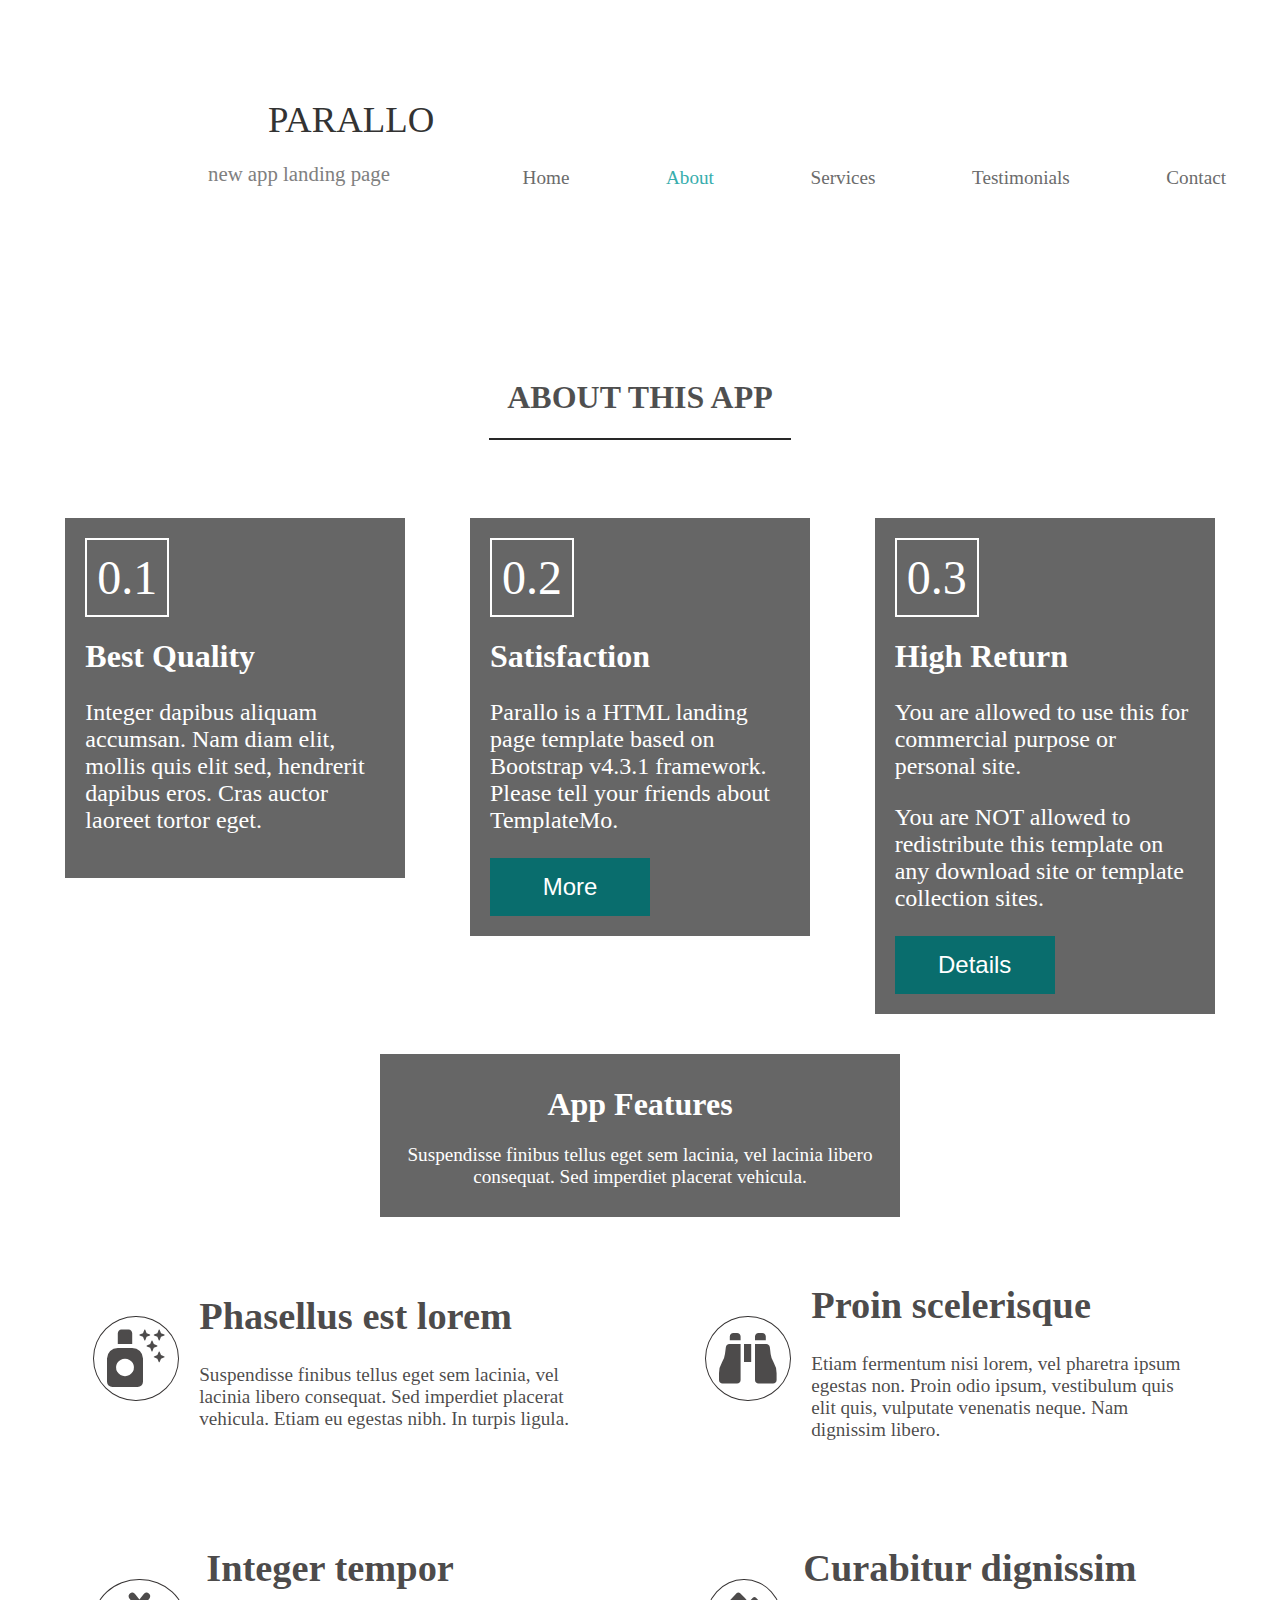
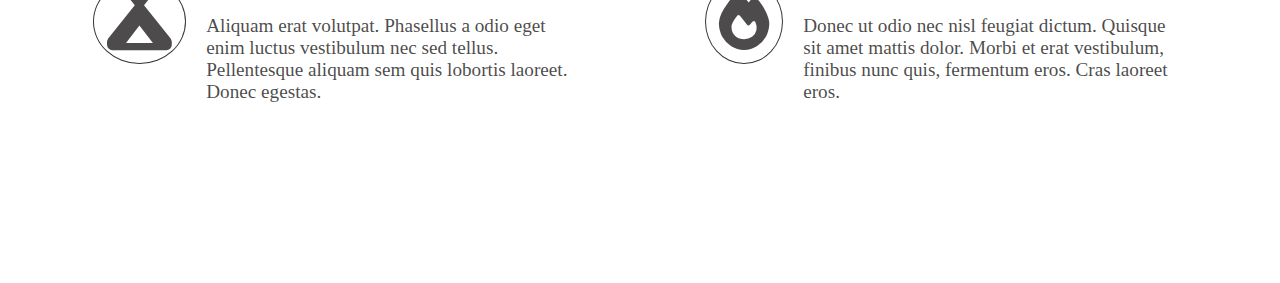
<file: about.html>
<!DOCTYPE html>
<html lang="en">
<head>
    <meta charset="UTF-8">
    <meta name="viewport" content="width=device-width, initial-scale=1.0">
    <title>Document</title>
    <link rel="stylesheet" href="https://cdnjs.cloudflare.com/ajax/libs/font-awesome/6.7.1/css/all.min.css">
    <link rel="stylesheet" href="about.css">
</head>
<body>
    <div class="div1">
        <div class="head">
       <header>
   
           <div class="heading"><p class="text1">PARALLO</p>
            <p class="text2">new app landing page</p>
           </div>
   
           <div class="row"> 
           <nav>
               <a href="index.html">Home</a>
               <a href="about.html"class="about">About</a>
               <a href="services.html">Services</a>
               <a href="testmonials.html">Testimonials</a>
               <a href="contact.html">Contact</a>
           </nav>
       </div>
    </header>
    </div>
    <div class="title1">
     <h1 class="heading1">ABOUT THIS APP</h1>
     <hr class="rule">
    </div>
     
     <div class="parent1">
        <div class="p1card">
              <div class="box">0.1</div>
              <h1>Best Quality</h1>
              <p>Integer dapibus aliquam accumsan. Nam diam elit, mollis quis elit sed, hendrerit dapibus eros. Cras auctor laoreet tortor eget.</p>
        </div>
        <div class="p1card">
             <div class="box">0.2</div>
             <h1>Satisfaction</h1>
             <p>Parallo is a HTML landing page template based on Bootstrap v4.3.1 framework. Please tell your friends about TemplateMo.</p>
             <button>More</button>
        </div>
        <div class="p1card">
            <div class="box">0.3</div>
            <h1>High Return</h1>
            <p>You are allowed to use this for commercial purpose or personal site.</p>
            <p>You are NOT allowed to redistribute this template on any download site or template collection sites.</p>
            <button>Details</button>
        </div>
    </div>
     <div class="parent2"><div class="p2content"><h1>App Features</h1>
                  <p>Suspendisse finibus tellus eget sem lacinia, vel lacinia libero consequat. Sed imperdiet placerat vehicula.</p></div>
     </div>
     <div class="parent3">
        <div class="p3card">
           <div class="p3icon"><i class="fas fa-3x fa-air-freshener tm-app-feature-icon"></i></div>
           <div class="p3content"><h1>Phasellus est lorem</h1>
            <p>Suspendisse finibus tellus eget sem lacinia, vel lacinia libero consequat. Sed imperdiet placerat vehicula. Etiam eu egestas nibh. In turpis ligula.</p></div>
        </div>
        <div class="p3card">
            <div class="p3icon"><i class="fas fa-3x fa-binoculars tm-app-feature-icon"></i></div>
            <div class="p3content"><h1>Proin scelerisque</h1>
             <p>Etiam fermentum nisi lorem, vel pharetra ipsum egestas non. Proin odio ipsum, vestibulum quis elit quis, vulputate venenatis neque. Nam dignissim libero.</p></div>
        </div>
        <div class="p3card">
            <div class="p3icon"><i class="fas fa-3x fa-campground tm-app-feature-icon"></i></div>
            <div class="p3content">
                <h1>Integer tempor</h1>
                <p>Aliquam erat volutpat. Phasellus a odio eget enim luctus vestibulum nec sed tellus. Pellentesque aliquam sem quis lobortis laoreet. Donec egestas.</p>
            </div>
        </div>
        <div class="p3card">
            <div class="p3icon"><i class="fas fa-3x fa-fire tm-app-feature-icon"></i></div>
            <div class="p3content"> 
                <h1>Curabitur dignissim</h1>
                <p>Donec ut odio nec nisl feugiat dictum. Quisque sit amet mattis dolor. Morbi et erat vestibulum, finibus nunc quis, fermentum eros. Cras laoreet eros.</p>
            </div>
        </div>
     </div>
     <footer class="footer"><p>Copyright &copy; 2020 App Landing Page. Designed by TemplateMo</p></footer>
</body>
</html>
</file>
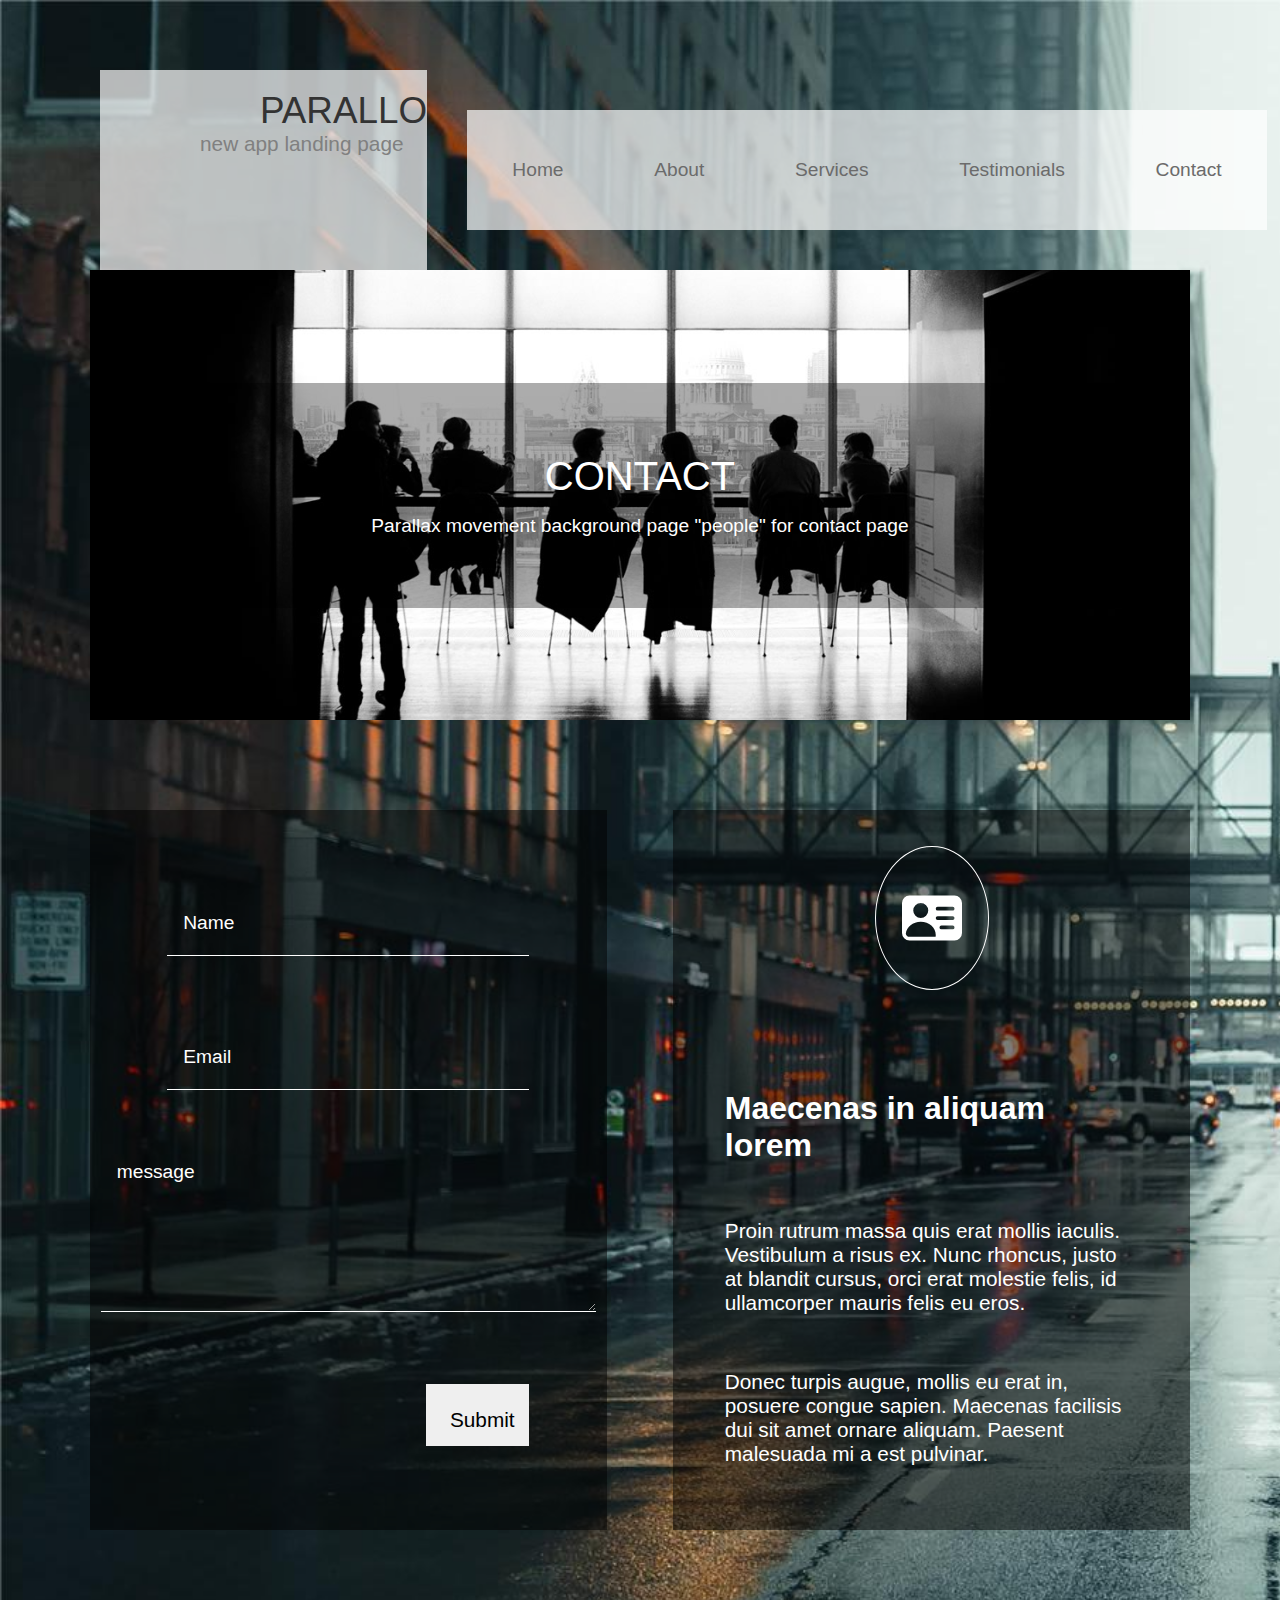
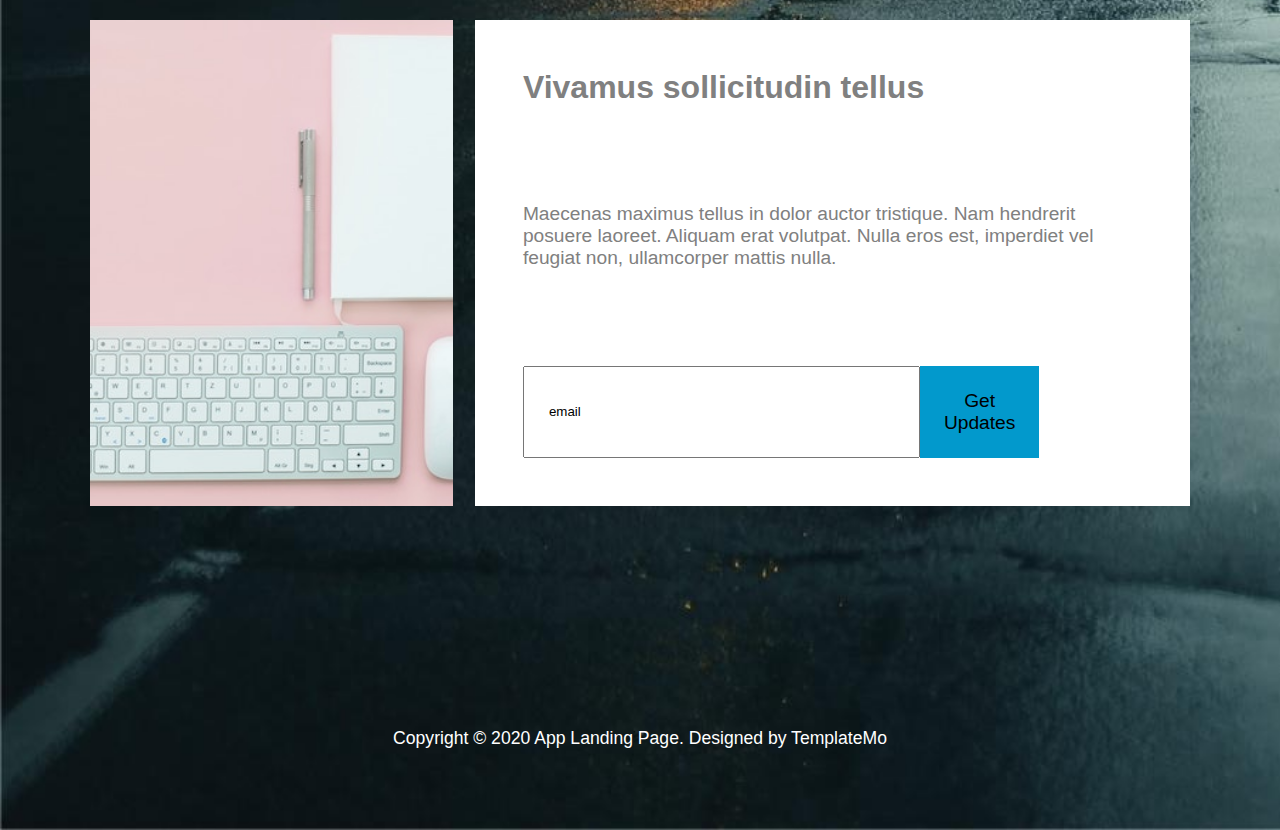
<file: contact.html>
<!DOCTYPE html>
<html lang="en">

<head>
    <meta charset="UTF-8">
    <meta name="viewport" content="width=device-width, initial-scale=1.0">
    <title>Contacts</title>
    <link rel="stylesheet" href="contact.css">
    <link rel="stylesheet" href="https://cdnjs.cloudflare.com/ajax/libs/font-awesome/6.7.1/css/all.min.css">
</head>

<body>
  
    <div class="div1">
        <div class="head">
       <header>
           <div class="heading">
            <p class="text1">PARALLO</p>
            <p class="text2">new app landing page</p>
           </div>
   
          
           <div class="row"> 
           <nav>
               <a href="index.html">Home</a>
               <a href="about.html">About</a>
               <a href="services.html">Services</a>
               <a href="testmonials.html">Testimonials</a>
               <a href="contact.html">Contact</a>
           </nav>
       </div>
    </header>
    </div>
    <div class="heroSection">
        <div class="testimonials">
            <h3>CONTACT</h3>
            <p>Parallax movement background page "people" for contact page</p>
        </div>
    </div>
    <main>
        <div class="form">
            <input type="text" placeholder="Name">
            <input type="text" placeholder="Email">
            <textarea name="message" id="message" placeholder="message" rows="10" cols="60"></textarea>
            <button>Submit</button>
        </div>
        <div class="info">
            <div class="logo">
                <svg xmlns="http://www.w3.org/2000/svg" width="60" height="60" fill="currentColor"
                    class="bi bi-person-vcard-fill" viewBox="0 0 16 16">
                    <path
                        d="M0 4a2 2 0 0 1 2-2h12a2 2 0 0 1 2 2v8a2 2 0 0 1-2 2H2a2 2 0 0 1-2-2zm9 1.5a.5.5 0 0 0 .5.5h4a.5.5 0 0 0 0-1h-4a.5.5 0 0 0-.5.5M9 8a.5.5 0 0 0 .5.5h4a.5.5 0 0 0 0-1h-4A.5.5 0 0 0 9 8m1 2.5a.5.5 0 0 0 .5.5h3a.5.5 0 0 0 0-1h-3a.5.5 0 0 0-.5.5m-1 2C9 10.567 7.21 9 5 9c-2.086 0-3.8 1.398-3.984 3.181A1 1 0 0 0 2 13h6.96q.04-.245.04-.5M7 6a2 2 0 1 0-4 0 2 2 0 0 0 4 0" />
                </svg>
            </div>
            <div class="details">
                <h3>Maecenas in aliquam lorem</h3>
                <p>Proin rutrum massa quis erat mollis iaculis. Vestibulum a risus ex. Nunc rhoncus, justo at blandit
                    cursus, orci erat molestie felis, id ullamcorper mauris felis eu eros.</p>
                <p>Donec turpis augue, mollis eu erat in, posuere congue sapien. Maecenas facilisis dui sit amet ornare
                    aliquam. Paesent malesuada mi a est pulvinar.</p>
            </div>
        </div>
    </main>
    <section>
        <div class="email">
            <div class="mobilePic"></div>
            <div class="description">
                <h1>Vivamus sollicitudin tellus</h1>
                <p>Maecenas maximus tellus in dolor auctor tristique. Nam hendrerit posuere laoreet. Aliquam erat
                    volutpat. Nulla eros est, imperdiet vel feugiat non, ullamcorper mattis nulla.</p>
                <div class="input">
                    <input type="email" value="email" placeholder="Email">
                    <button>Get Updates</button>
                </div>
            </div>
        </div>
        <footer>
            <span>Copyright © 2020 App Landing Page. Designed by TemplateMo</span>
        </footer>
    </section>
</body>

</html>
</file>
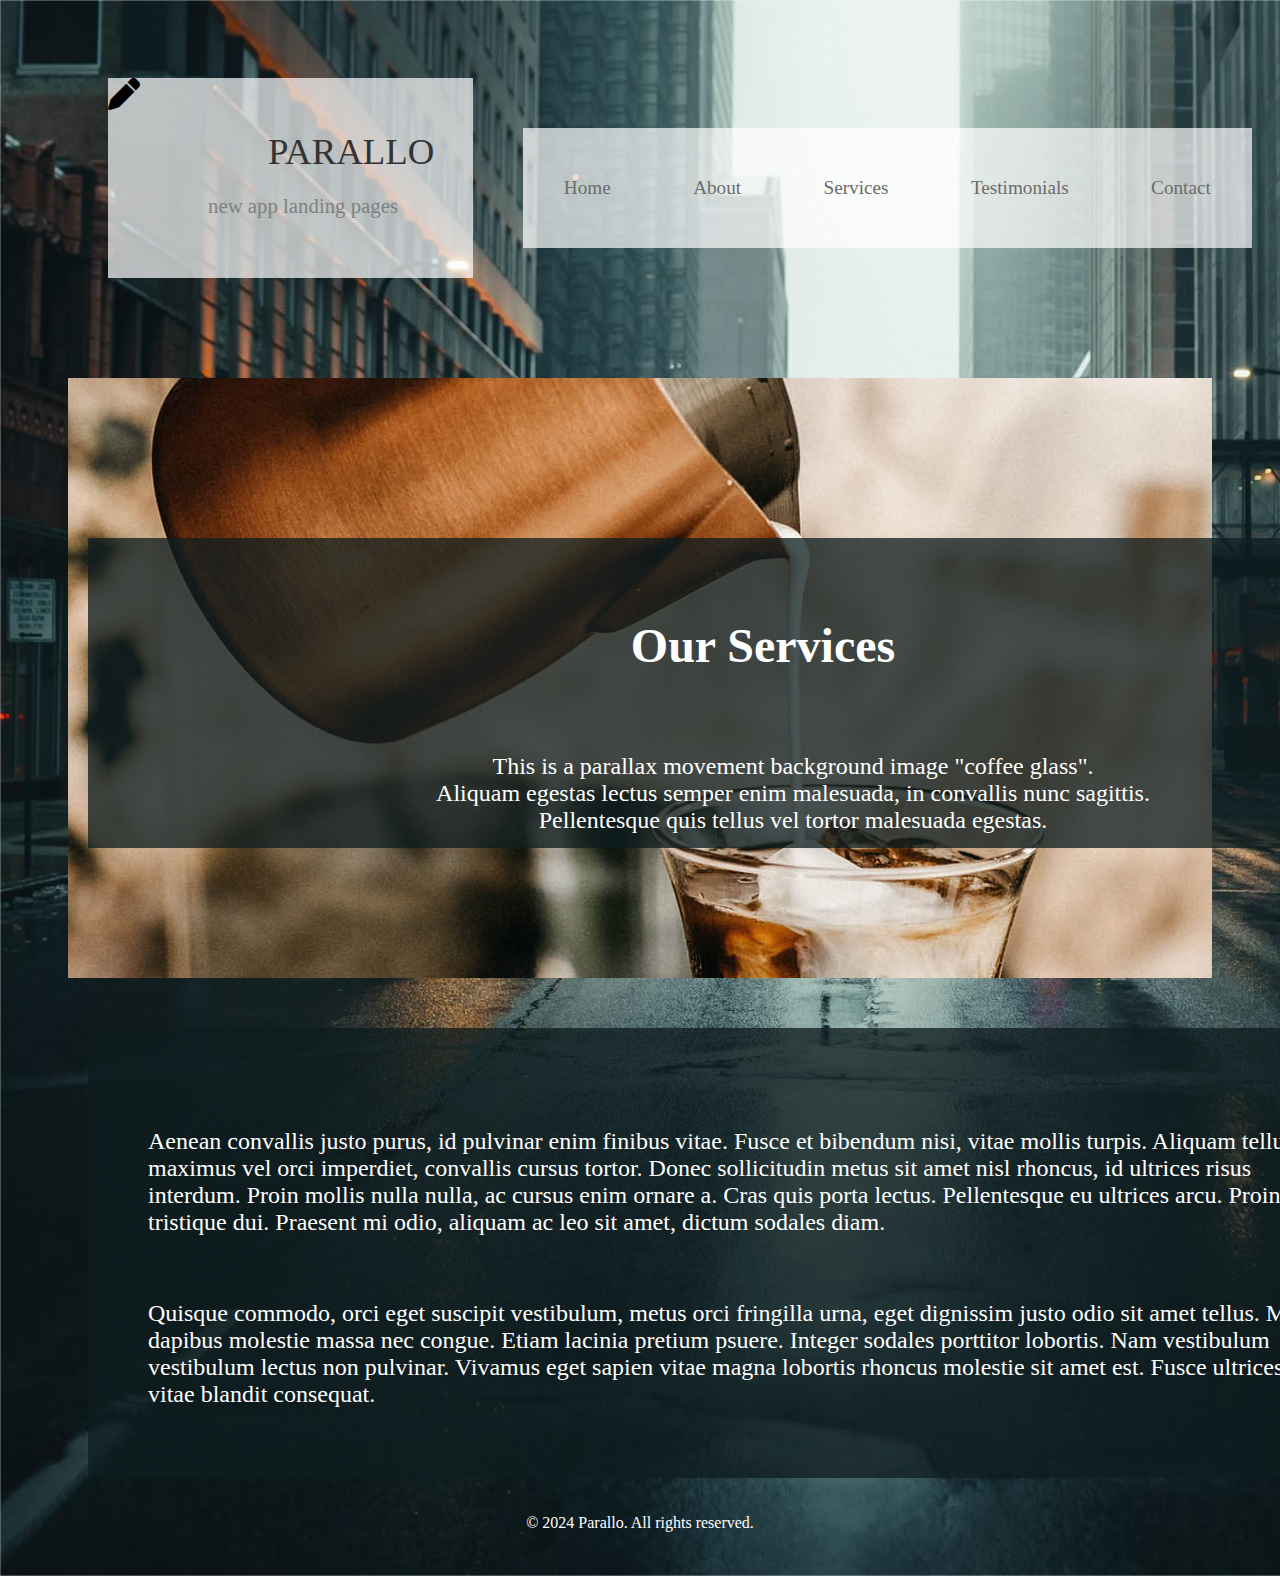
<file: services.html>
<!DOCTYPE html>
<html lang="en">
<head>
    <meta charset="UTF-8">
    <meta name="viewport" content="width=device-width, initial-scale=1.0">
    <title>Document</title>
</head>
<link rel="stylesheet" href="services.css">
<link rel="stylesheet" href="https://cdnjs.cloudflare.com/ajax/libs/font-awesome/6.7.1/css/all.min.css">
<body>
    <div class="parent">
        <div class="child-1">
            <span class="navicon"><i class="fas fa-2x fa-pen tm-brand-icon" ></i></span>

            <div>
                <p class="text1">PARALLO</p>
                 <p class="text2">new app landing pages</p>
            </div>
        </div>
    <input type="checkbox" name="" id="icon" class="input-checkbox-toggler">
    
    <div class="child-2">
        <a href="index.html">Home</a>
        <a href="about.html"class="about">About</a>
        <a href="services.html">Services</a>
        <a href="testmonials.html">Testimonials</a>
        <a href="contact.html">Contact</a>
    </div>
    
    <label for="icon" class="ham-icon">&#9776;</label>
    </div>


     <!-- Services Section -->
     <section id="services" class="parallax parallax-2">
        <div class="des">
            <h2>Our Services</h2>
        <p class="p3">This is a parallax movement background image "coffee glass".<br>
            Aliquam egestas lectus semper enim malesuada, in convallis nunc sagittis.<br>
            Pellentesque quis tellus vel tortor malesuada egestas.</p>
        </div>
        
    </section>

    <div class="description">

        <p class="p2">
            Aenean convallis justo purus, id pulvinar enim finibus vitae. Fusce et bibendum nisi, vitae mollis turpis. Aliquam tellus mi, maximus vel orci imperdiet, convallis cursus tortor. Donec sollicitudin metus sit amet nisl rhoncus, id ultrices risus interdum. Proin mollis nulla nulla, ac cursus enim ornare a. Cras quis porta lectus. Pellentesque eu ultrices arcu. Proin ac tristique dui. Praesent mi odio, aliquam ac leo sit amet, dictum sodales diam.
        </p>

        <p class="p3">
            Quisque commodo, orci eget suscipit vestibulum, metus orci fringilla urna, eget dignissim justo odio sit amet tellus. Morbi dapibus molestie massa nec congue. Etiam lacinia pretium psuere. Integer sodales porttitor lobortis. Nam vestibulum vestibulum lectus non pulvinar. Vivamus eget sapien vitae magna lobortis rhoncus molestie sit amet est. Fusce ultrices justo vitae blandit consequat.
        </p>

    </div>
    <footer>
        <p>&copy; 2024 Parallo. All rights reserved.</p>
    </footer>

</body>
</html>
</file>
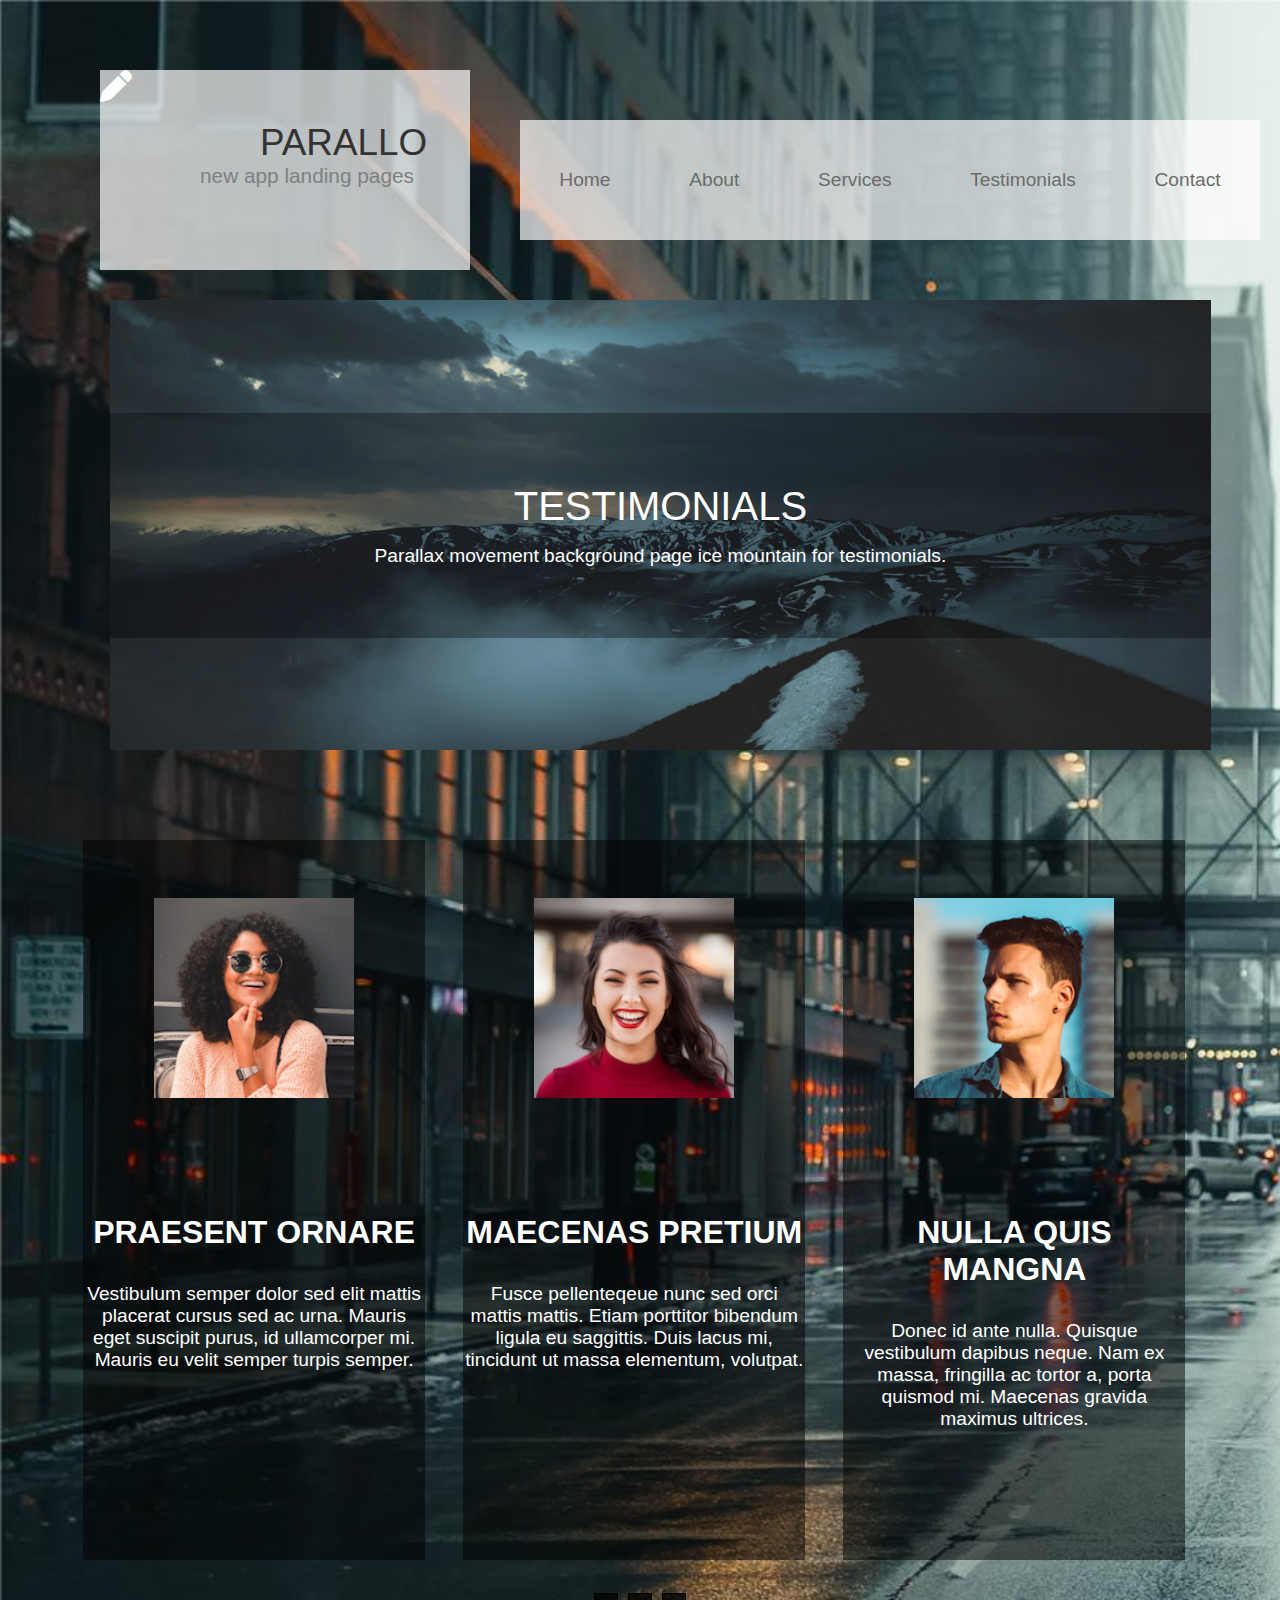
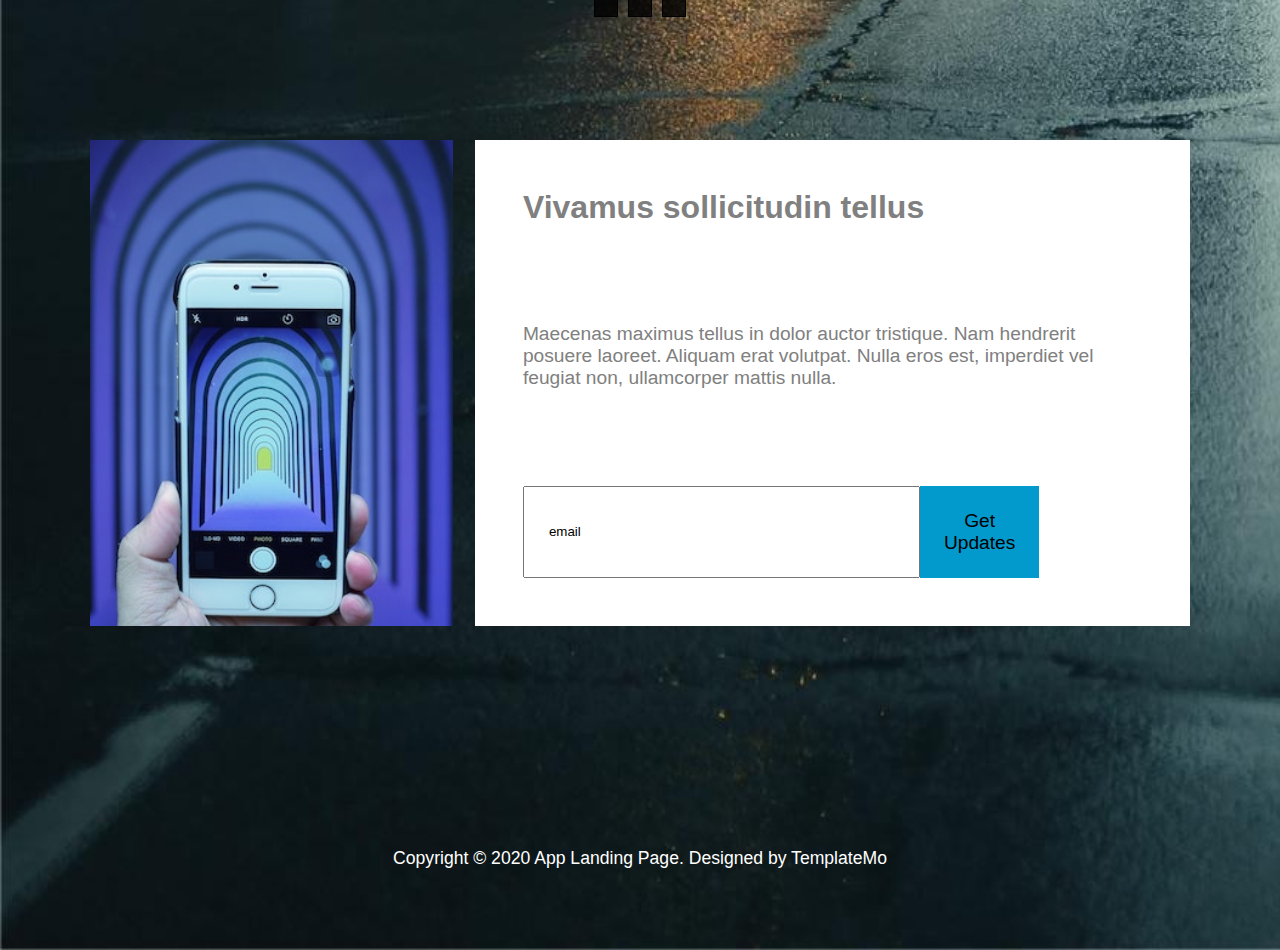
<file: testmonials.html>
<!DOCTYPE html>
<html lang="en">

<head>
    <meta charset="UTF-8">
    <meta name="viewport" content="width=device-width, initial-scale=1.0">
    <title>Document</title>
    <link rel="stylesheet" href="./testmonials.css">

<link rel="stylesheet" href="https://cdnjs.cloudflare.com/ajax/libs/font-awesome/6.7.1/css/all.min.css">
</head>
<body>
    <div class="parent">
        <div class="child-1">
            <span class="navicon"><i class="fas fa-2x fa-pen tm-brand-icon" ></i></span>

            <div>
                <p class="text1">PARALLO</p>
                 <p class="text2">new app landing pages</p>
            </div>
        </div>
    <input type="checkbox" name="" id="icon" class="input-checkbox-toggler">
    
    <div class="child-2">
        <a href="index.html">Home</a>
        <a href="about.html"class="about">About</a>
        <a href="services.html">Services</a>
        <a href="testmonials.html">Testimonials</a>
        <a href="contact.html">Contact</a>
    </div>
    
    <label for="icon" class="ham-icon">&#9776;</label>
    </div>
    <div class="heroSection">
        <div class="testimonials">
            <h3>TESTIMONIALS</h3>
            <p>Parallax movement background page ice mountain for testimonials.</p>
        </div>
    </div>

    <div class="container">
        <input type="radio" id="img1" name="scroll" checked>
        <input type="radio" id="img2" name="scroll">
        <input type="radio" id="img3" name="scroll">
        <div class="wrapper">
            <div class="image-holder">
                <div class="imageBox" id="img1">
                    <img src="./person-1.png" alt="image" height="200px" width="200px">
                    <div class="details">
                        <h3>
                            PRAESENT ORNARE
                        </h3>
                        <p>
                            Vestibulum semper dolor sed elit mattis placerat cursus sed ac urna. Mauris eget suscipit
                            purus, id ullamcorper mi. Mauris eu velit semper turpis semper.
                        </p>

                    </div>
                </div>
                <div class="imageBox" id="img2">
                    <img src="./person-2.png" alt="image" height="200px" width="200px">
                    <div class="details">
                        <h3>
                            MAECENAS PRETIUM
                        </h3>
                        <p>
                            Fusce pellenteqeue nunc sed orci mattis mattis. Etiam porttitor bibendum ligula eu
                            saggittis. Duis lacus mi, tincidunt ut massa elementum, volutpat.
                        </p>
                    </div>
                </div>
                <div class="imageBox" id="img3">
                    <img src="./person-3.png" alt="image" height="200px" width="200px">
                    <div class="details">
                        <h3>
                            NULLA QUIS MANGNA
                        </h3>
                        <p>
                            Donec id ante nulla. Quisque vestibulum dapibus neque. Nam ex massa, fringilla ac tortor a,
                            porta quismod mi. Maecenas gravida maximus ultrices.
                        </p>
                    </div>
                </div>
                <div class="imageBox" id="img4">
                    <img src="./person-1.png" alt="image" height="200px" width="200px">
                    <div class="details">
                        <h3>
                            PRAESENT ORNARE
                        </h3>
                        <p>
                            Vestibulum semper dolor sed elit mattis placerat cursus sed ac urna. Mauris eget suscipit
                            purus, id ullamcorper mi. Mauris eu velit semper turpis semper.
                        </p>

                    </div>
                </div>

                <div class="imageBox" id="img5">
                    <img src="./person-2.png" alt="image" height="200px" width="200px">
                    <div class="details">
                        <h3>
                            MAECENAS PRETIUM
                        </h3>
                        <p>
                            Fusce pellenteqeue nunc sed orci mattis mattis. Etiam porttitor bibendum ligula eu
                            saggittis. Duis lacus mi, tincidunt ut massa elementum, volutpat.
                        </p>
                    </div>
                </div>

                <div class="imageBox" id="img6">
                    <img src="./person-3.png" alt="image" height="200px" width="200px">
                    <div class="details">
                        <h3>
                            NULLA QUIS MANGNA
                        </h3>
                        <p>
                            Donec id ante nulla. Quisque vestibulum dapibus neque. Nam ex massa, fringilla ac tortor a,
                            porta quismod mi. Maecenas gravida maximus ultrices.
                        </p>
                    </div>
                </div>
            </div>
        </div>
        <div class="target">
            <label for="img1"> </label>
            <label for="img2"> </label>
            <label for="img3"> </label>
        </div>

    </div>

    <section>
        <div class="email">
            <div class="mobilePic"></div>
            <div class="description">
                <h1>Vivamus sollicitudin tellus</h1>
                <p>Maecenas maximus tellus in dolor auctor tristique. Nam hendrerit posuere laoreet. Aliquam erat
                    volutpat. Nulla eros est, imperdiet vel feugiat non, ullamcorper mattis nulla.</p>
                <div class="input">
                    <input type="email" value="email" placeholder="Email">
                    <button>Get Updates</button>
                </div>
            </div>
        </div>
        <footer>
            <span>Copyright © 2020 App Landing Page. Designed by TemplateMo</span>
        </footer>
    </section>

</body>

</html>
</file>
<file: about.css>
body{
    background-image: url(https://templatemo.com/templates/templatemo_534_parallo/img/bg-01.jpg);
    background-size: 100% 100%;
    background-attachment:scroll ;
}
body{
    background-size: cover;
  }

.heading{
      /* flex: 1;*/
       width: 400px;
       height: 200px;
       background-color: Rgba(255, 255, 255, 0.7);;
       margin-top: 70px;
       margin-left: 100px;  

}

.text1{
     font-size: 2.3rem;
     /*font-family: Arial; */
     color: #333333;
     padding-left: 160px;
     padding-top: 20px;
     margin: 0;
}
.text2{
      color: grey;
       font-size: 1.3rem;
      padding-left: 100px;
}

header{
       display: flex;
       
}
/*.row{
    flex: 2;
}*/

nav{
  display: flex;
  justify-content: space-around;
  width: 800px;
  height: 120px;
  background-color: Rgba(255, 255, 255, 0.7);
  margin: 110px 20px 20px 40px ;
  align-items: center;
  list-style: none;
}


a{
    text-decoration: none;
    color: #6b6b6b;
    font-size: 1.2rem;

}
.heading1{
    text-align: center;
    padding-top: 40px;
    color:rgba(0, 0, 0, 0.688);
}
.rule{
    width: 300px;
    text-align: center;
    color:rgba(0, 0, 0, 0.688) ;

    border: 1px solid rgba(0, 0, 0, 0.845);
}
.about{
    color: rgb(55, 173, 173);
}
.title1{
    padding:40px 10px;
}
.parent1{
    display: flex;
    justify-content: space-around;
    color: white;
    padding: 30px;
    gap: 10px;
}
.p1card{
    width: 300px;
    background-color: rgba(0, 0, 0, 0.6);
    padding: 20px;
    height: fit-content;
}
.p1card p{
    font-size: 1.5rem;
}
.box{
    font-size: 3rem;
    padding: 10px;
    border: 2px solid white;
    display: inline-block;
}
.p1card button{
 background-color: rgb(9, 109, 109);
 padding: 15px;
 width: 160px;
 color: white;
 border: 0px;
font-size: 1.5rem;
}
.p1card button:hover{
    background-color: rgb(29, 215, 215);
}
.parent2{
padding: 10px;
display: flex;
justify-content: center;
}
.p2content{
text-align: center;
color: white;
width: 500px;
align-items: center;
background-color: rgba(0, 0, 0, 0.6) ;
padding: 10px;
}
.p2content p{
font-size: 1.2rem;
}
.parent3{
display: flex;
flex-wrap: wrap; 
justify-content: space-around;
gap: 20px;
padding-bottom: 40px;
margin: 10px 30px;
}
.p3card{
width :40%;
color: white;
display: flex;
gap: 20px;
align-items: center;
background-color: rgba(255, 255, 255, 0.718);
color: rgba(52, 50, 50, 0.878);
font-size: 1.2rem;
padding: 20px;
}
.p3icon{
    border: 1px solid rgba(26, 23, 23, 0.878);
    border-radius: 100%;
    padding: 13px;
}
.footer p{
    color: white;
    text-align: center;
    font-size: 1.2rem;
    padding: 20px;
}
@media  screen and (max-width:400px){
    .parent1{
        flex-direction: column;
        gap: 10px;
        font-size: 1rem;
    }
    .parent3{
        flex-direction: column;
        font-size: 1rem;
    }
    .p3card{
        width: auto;
    }
}
@media screen and (min-width:401px) and (max-width:760px){
    .parent1{
        flex-direction: column;
        gap: 10px;
        font-size: 1rem;
        justify-content: center;
        align-items: center;
    }
    .parent3{
        flex-direction: column;
        justify-content: center;
        align-items: center;
        font-size: 1rem;
    }
    .p3card{
        width: auto;
    }
}
</file>
<file: contact.css>
*{
    margin: 0;
    padding: 0;
    box-sizing: border-box;
    color: white;
    font-family: Arial, Helvetica, sans-serif;
    box-sizing: border-box;
}
body{
    background-image: url(./bg-01.jpg);
    background-size: cover;
}

.heading{
    /* flex: 1;*/
     width: 400px;
     height: 200px;
     background-color: Rgba(255, 255, 255, 0.7);;
     margin-top: 70px;
     margin-left: 100px;  

}

.text1{
   font-size: 2.3rem;
   font-family: Arial; 
   color: #333333;
   padding-left: 160px;
   padding-top: 20px;
   margin: 0;
}
.text2{
    color: grey;
     font-size: 1.3rem;
    padding-left: 100px;
}

header{
     display: flex;
     
}
/*.row{
  flex: 2;
}*/

nav{
display: flex;
justify-content: space-around;
width: 800px;
height: 120px;
background-color: Rgba(255, 255, 255, 0.7);
margin: 110px 20px 20px 40px ;
align-items: center;
list-style: none;
}


a{
  text-decoration: none;
  color: #6b6b6b;
  font-size: 1.2rem;

} 

/* hero secton  */
.heroSection{
    height: 50vh;
    background-image: url(./people.jpg);
    background-size: cover;
    background-position: center;
    width: 86%;
    margin: auto;
    display: flex;
    align-items: center;
}
.testimonials{
    height: 50%;
    width: 100%;
    background-color: rgba(0, 0, 0, 0.326);
    display: flex;
    align-items: center;
    justify-content: center;
    gap: 1rem;
    flex-direction: column;
    background-attachment: fixed;
}
.testimonials h3{
    font-size: 2.5rem;
    font-weight: 400;
}
.testimonials p{
    font-size: 1.2rem;
    font-weight: 400;
}

/* main section */
main{
    height: 80vh;
    width: 86%;
    display: flex;
    align-items: center;
    justify-content: space-between;
    margin: 10vh auto;
}

.form,.info{
    width: 47%;
    background-color: rgba(0, 0, 0, 0.5);
    height: 100%;
}
.form{
    display: flex;
    align-items: center;
    justify-content: space-around;
    flex-direction: column;
    padding: 3rem 0;
}
.form input{
    height: 10%;
    width: 70%;
    color: black;
    background-color: transparent;
    border: none;
    outline: none;
    border-bottom: 1px solid white;
}
.form input:focus{
    outline: 2px solid aqua;
    transition: all 0.3s linear;
}
.form textarea{
    background-color: transparent;
    border: none;
    border-bottom: 1px solid white;
}
.form textarea::placeholder{
    font-size: 1.2rem;
    color: white;
    padding-left: 1rem;
}
.form textarea:focus{
    outline: 2px solid aqua;
    transition: all 0.5s linear;
}
.form input::placeholder{
    font-size: 1.2rem;
    color: white;
    padding-left: 1rem;
}
.form button{
    height: 10%;
    width: 20%;
    border: none;
    color: black;
    align-self: flex-end;
    margin-right: 15%;
    font-size: 1.3rem;
    cursor: pointer;
    text-align: center;
    &:hover{
        background-color: grey;
        color: white;
    }
}

.info{
    display: flex;
    align-items: center;
    justify-content: space-around;
    flex-direction: column;
}
.logo{
    border: 1px solid white;
    height: 20%;
    width: 22%;
    border-radius: 50%;
    display: flex;
    align-items: center;
    justify-content: center;
}
.details{
    height: 60%;
    width: 80%;
    display: flex;
    align-items: flex-start;
    justify-content: space-around;
    flex-direction: column;
}
.details h3{
    font-size: 2rem;
}
.details p{
    font-size: 1.3rem;
}

/* email section */
section{
    height: 90vh;
}
.email{
    width: 86%;
    margin:  auto;
    height: 60%;
    display: flex;
    justify-content: space-between;
}

.mobilePic{
    width: 33%;
    height: 100%;
    background-image: url(./call-to-action-3.jpg);
    background-size: cover;
    background-position: center center;
}
.description{
    width: 65%;
    height: 100%;
    background-color: white;
    display: flex;
    align-items: flex-start;
    justify-content: space-around;
    flex-direction: column;
}
.description h1{
    font-size: 2rem;
    color: grey;
}
.description p{
    font-size: 1.2rem;
    color: grey;
}
.input,.description h1,.description p{
    margin:  0 3rem;
}
.input input,button{
    padding: 1.5rem;
}
.input input{
    padding-right: 12rem;
    color: black;
}
.input{
    /* background-color: aqua; */
    width: 70%;
    display: flex;
    justify-content: space-between;
}
.input button{
    width:30%;
    font-size: larger;
    font-weight: 400;
    color: black;
    background-color: #0299CC;
    border: none;
}
footer{
    height: 30%;
    display: flex;
    align-items: flex-end;
    justify-content: center;
    font-size: 1.1rem;
}
</file>
<file: services.css>
body{
  background-image: url(./bg-01.jpg);
  background-size: cover;
}


.parent{
  display: flex;
  justify-content: space-around;
  align-items: center;
  gap: 10px;
  box-sizing: border-box;
}
.child-2{
  display: flex;
  justify-content: space-around;
  width: 800px;
  height: 120px;
  background-color: Rgba(255, 255, 255, 0.7);
  margin: 110px 20px 20px 40px ;
  align-items: center;
  list-style: none;
}

.icon{
       display: flex;

}
.text1{
  font-size: 2.3rem;
  /*font-family: Arial; */
  color: #333333;
  padding-left: 160px;
  padding-top: 20px;
  margin: 0;
}
.text2{
   color: grey;
    font-size: 1.3rem;
   padding-left: 100px;
}
.child-1{
  
  width: 400px;
  height: 200px;
  background-color: Rgba(255, 255, 255, 0.7);;
  margin-top: 70px;
  margin-left: 100px;  
 
}
.child-2 a{
         text-decoration: none;
        color: #6b6b6b;
        font-size: 1.2rem;
}

/*.fas {
          padding-bottom: 60px;
          padding-left: 40px;
          padding-top: 40px;
} */
.input-checkbox-toggler{
  display: none;
}
.ham-icon{
  display: none;
}

section {
  margin-top: 100px;
  margin-left: 60px;
  margin-right: 60px;
  padding: 100px 20px;
  text-align: center;
}

.parallax-2 {
  background-image: url('coffee-glass.jpg');
  height: 400px;
}

.des{
      margin-top: 60px;
      background-color:rgba(15, 29, 32, 0.76);
      padding-top: 40px;
      width: 1350px;
      height: 270px;
      
}
h2{
    color:white;
    font-size: 3rem;

}
.p3{
   color: white;

}

.description{
    
  background-color:rgba(15, 29, 32, 0.76);
  width: 1250px;
  height: 450px;
  margin-top: 50px;
  margin-left: 80px;

}

.p2{
      padding-top: 100px;
      padding-left: 60px;
      color: white;
      line-height: normal;
      font-size: 1.5rem;

}
.p3{
  padding-left: 60px;
  color: white;
  line-height: normal;
  font-size: 1.5rem;
  padding-top: 40px;

}

footer {

  color: #fff;
  padding: 20px;
  text-align: center;
}
@media (max-width: 768px) {
  

  .parallax {
      background-attachment: scroll;
      /* Disable parallax effect for better performance */
  }
}







@media screen and (max-width:400px){
  *{
      box-sizing: border-box;
  }
  .parent{
      display: flex;
      position: relative;
      padding: 10px;
  }
  .child-2{
      position: absolute;
      display: none;
      gap: 10px;
      align-items: center;
      top: 110px;
      left: 65%;
      color: white;
      width: 20%;
      background-color: #444;
  }
  .ham-icon{
      display: block;
  }
.input-checkbox-toggler:checked + .child-2{
   display:flex;
   flex-direction: column;
}   
}

@media screen and (min-width:401px) and (max-width:768px){
  .parent{
      display: flex;
      position: relative;
      padding: 10px;
  }
  .child-2{
      position: absolute;
      display: none;
      gap: 10px;
      align-items: center;
      top: 110px;
      left: 65%;
      color: white;
      width: 20%;
      background-color: #444;
  }
  .ham-icon{
      display: block;
  }
  .ham-icon:hover{
      cursor: pointer;
  }
.input-checkbox-toggler:checked + .child-2{
  
   display:flex;
   flex-direction: column;
} 
}

@media screen and (min-width:769px) and (max-width:1024px) {
  .parent{
      padding: 10px;
      justify-content: space-between;
      gap: 50px;
  }
  .child-2
  {
      align-items: center;
      justify-content: flex-end;
  }
}
</file>
<file: testmonials.css>
*{
    margin: 0;
    padding: 0;
    box-sizing: border-box;
    color: white;
    font-family: Arial, Helvetica, sans-serif;
    box-sizing: border-box;
}
body{
    background-image: url(./bg-01.jpg);
    background-size: cover;
}

body{
    background-image: url(./bg-01.jpg);
    background-size: cover;
  }
  
  
  .parent{
    display: flex;
    justify-content: space-around;
    align-items: center;
    gap: 10px;
    box-sizing: border-box;
  }
  .child-2{
    display: flex;
    justify-content: space-around;
    width: 800px;
    height: 120px;
    background-color: Rgba(255, 255, 255, 0.7);
    margin: 110px 20px 20px 40px ;
    align-items: center;
    list-style: none;
  }
  
  .icon{
         display: flex;
        
  }
  .text1{
    font-size: 2.3rem;
    /*font-family: Arial; */
    color: #333333;
    padding-left: 160px;
    padding-top: 20px;
    margin: 0;
  }
  .text2{
     color: grey;
      font-size: 1.3rem;
     padding-left: 100px;
  }
  .child-1{
    
    width: 400px;
    height: 200px;
    background-color: Rgba(255, 255, 255, 0.7);;
    margin-top: 70px;
    margin-left: 100px;  
   
  }
  .child-2 a{
           text-decoration: none;
          color: #6b6b6b;
          font-size: 1.2rem;
  }
  
  /*.fas {
            padding-bottom: 60px;
            padding-left: 40px;
            padding-top: 40px;
  } */
  .input-checkbox-toggler{
    display: none;
  }
  .ham-icon{
    display: none;
  }
  
  @media screen and (max-width:400px){
    *{
        box-sizing: border-box;
    }
    .parent{
        display: flex;
        position: relative;
        padding: 10px;
    }
    .child-2{
        position: absolute;
        display: none;
        gap: 10px;
        align-items: center;
        top: 110px;
        left: 65%;
        color: white;
        width: 20%;
        background-color: #444;
    }
    .ham-icon{
        display: block;
    }
  .input-checkbox-toggler:checked + .child-2{
     display:flex;
     flex-direction: column;
  }   
  }
  
  @media screen and (min-width:401px) and (max-width:768px){
    .parent{
        display: flex;
        position: relative;
        padding: 10px;
    }
    .child-2{
        position: absolute;
        display: none;
        gap: 10px;
        align-items: center;
        top: 110px;
        left: 65%;
        color: white;
        width: 20%;
        background-color: #444;
    }
    .ham-icon{
        display: block;
    }
    .ham-icon:hover{
        cursor: pointer;
    }
  .input-checkbox-toggler:checked + .child-2{
    
     display:flex;
     flex-direction: column;
  } 
  }
  
  @media screen and (min-width:769px) and (max-width:1024px) {
    .parent{
        padding: 10px;
        justify-content: space-between;
        gap: 50px;
    }
    .child-2
    {
        align-items: center;
        justify-content: flex-end;
    }
  }

/* hero secton  */
.heroSection{
    margin-top: 30px;
    height: 50vh;
    background-image: url(./ice-mountain.jpg);
    background-size: cover;
    background-position: center;
    width: 86%;
    margin-left: 110px;
    display: flex;
    align-items: center;
}
.testimonials{
    height: 50%;
    width: 100%;
    background-color: rgba(0, 0, 0, 0.326);
    display: flex;
    align-items: center;
    justify-content: center;
    gap: 1rem;
    flex-direction: column;
    background-attachment: fixed;
}
.testimonials h3{
    font-size: 2.5rem;
    font-weight: 400;
}
.testimonials p{
    font-size: 1.2rem;
    font-weight: 400;
}

/* carousel */
.container{
    height: 100vh;
    width: 100%;
    margin-top: 10vh;
}
.wrapper{
    height: 80%;
    width: 90%;
    overflow: hidden;
    margin: 0 auto;
}
.image-holder{
    display: grid;
    height: 100%;
    width: 100%;
    grid-template-columns: repeat(6, 33%);
}
.imageBox{
    height: 100%;
    width: 90%;
    background-color: rgba(0, 0, 0, 0.5);
    display: flex;
    align-items: center;
    justify-content: space-around;
    flex-direction: column;
    margin: auto;
}
.details{
    height: 40%;
    display: flex;
    align-items: center;
    flex-direction: column;
    gap: 2rem;
}
.details h3{
    font-size: 2rem;
    text-align: center;
}
.details p{
    font-size: 1.2rem;
    text-align: center;
}

.container input{
    display: none;
}

.target{
    height: 10%;
    width: 8%;
    margin: auto;
    display: flex;
    align-items: center;
    justify-content: space-around;
}
.target label{
    height: 1.5rem;
    width: 1.5rem;
    border: 1px solid black;
    background-color: rgba(0, 0, 0, 0.8);
}
#img1:checked~.wrapper .image-holder {
    transform: translateX(0);
    transition: all 1s ease;
}

#img2:checked~.wrapper .image-holder {
    transform: translateX(-33%);
    transition: all 1s ease;
}

#img3:checked~.wrapper .image-holder {
    transform: translateX(-66%);
    transition: all 1s ease;
}


/* email section */

section{
    height: 90vh;
}
.email{
    width: 86%;
    margin:  auto;
    height: 60%;
    display: flex;
    justify-content: space-between;
}

.mobilePic{
    width: 33%;
    height: 100%;
    background-image: url(./call-to-action-2.jpg);
    background-size: cover;
    background-position: center center;
}
.description{
    width: 65%;
    height: 100%;
    background-color: white;
    display: flex;
    align-items: flex-start;
    justify-content: space-around;
    flex-direction: column;
}
.description h1{
    font-size: 2rem;
    color: grey;
}
.description p{
    font-size: 1.2rem;
    color: grey;
}
.input,.description h1,.description p{
    margin:  0 3rem;
}
.input input,button{
    padding: 1.5rem;
}
.input input{
    padding-right: 12rem;
    color: black;
}
.input{
    /* background-color: aqua; */
    width: 70%;
    display: flex;
    justify-content: space-between;
}
.input button{
    width:30%;
    font-size: larger;
    font-weight: 400;
    color: black;
    background-color: #0299CC;
    border: none;
}
footer{
    height: 30%;
    display: flex;
    align-items: flex-end;
    justify-content: center;
    font-size: 1.1rem;
}
</file>
